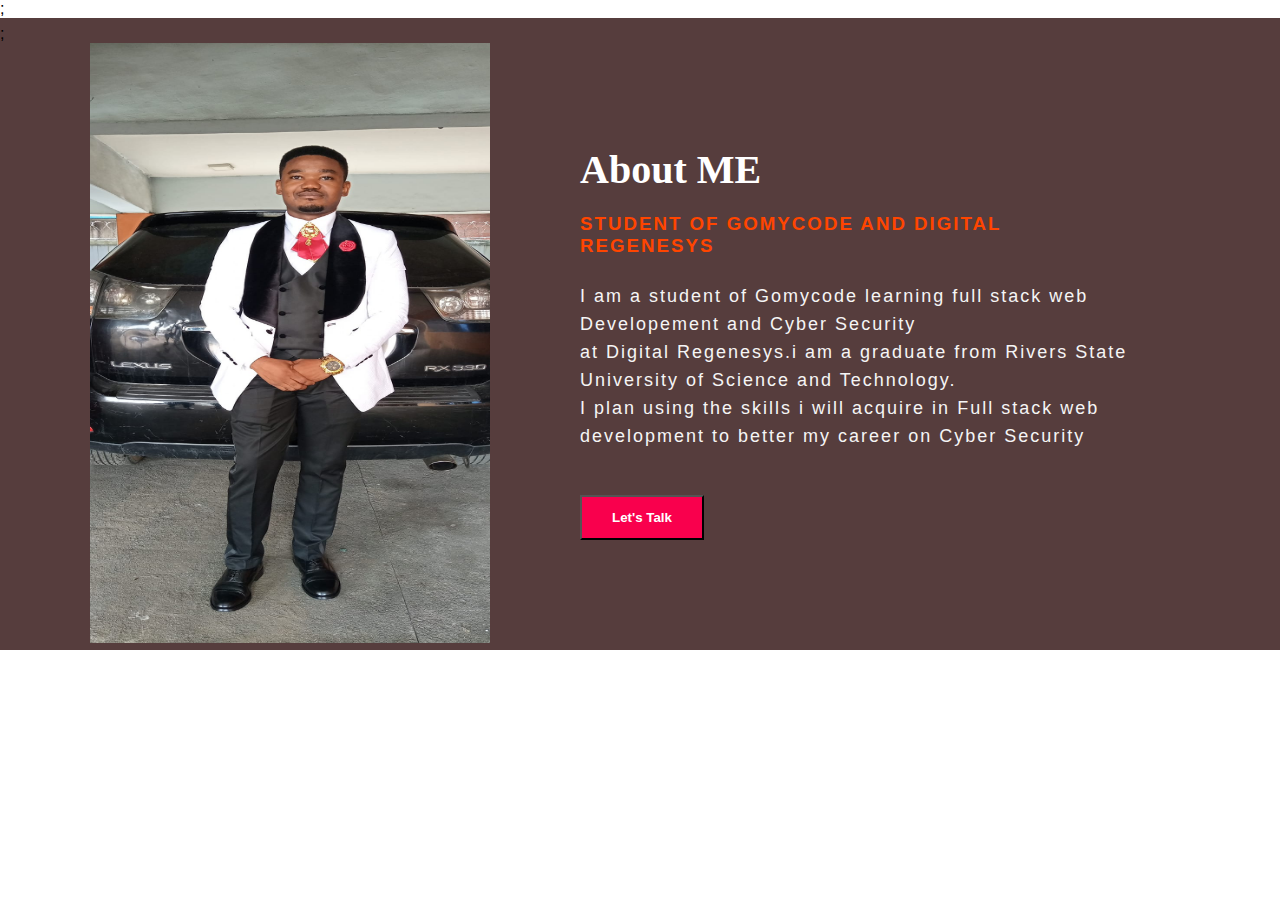
<file: About.html>
<!DOCTYPE html>
<html>
    <head>
         <title>ABOUT IBE SAMUEL CHIMANKPAM</title>
         <link rel ="Stylesheet" href="About.css">;
         <link rel = "preconnect" href="https://fonts.google.com">
         <link rel = "preconnect" href="https://fonts.gstatic.com" crossorigin>
         <link href = "https://fonts.googleapis.com/css2?family=Poppins:wght@300&display=swap" rel = "stylesheet">
    </head>
<body>
    <section class="About">;
            <div class="main">
               <image src="ABOUTPICS.jpg" class="ABOUTPICS"</image>
               <div class="about-text">
                    <h1> About ME</h1>
                    <h3><span>STUDENT OF GOMYCODE AND DIGITAL REGENESYS</span></h3>
                  <p>I am a student of Gomycode learning full stack web Developement and Cyber Security<br>
                     at Digital Regenesys.i am a graduate from Rivers State University of Science and Technology.<br>
                      I plan using the skills i will acquire in Full stack web development to better my career on Cyber Security<br>
                  </p>
                      <button type="button">Let's Talk</button>

            </DIV>
        </div>
        </section>
</body>




</html>
</file>
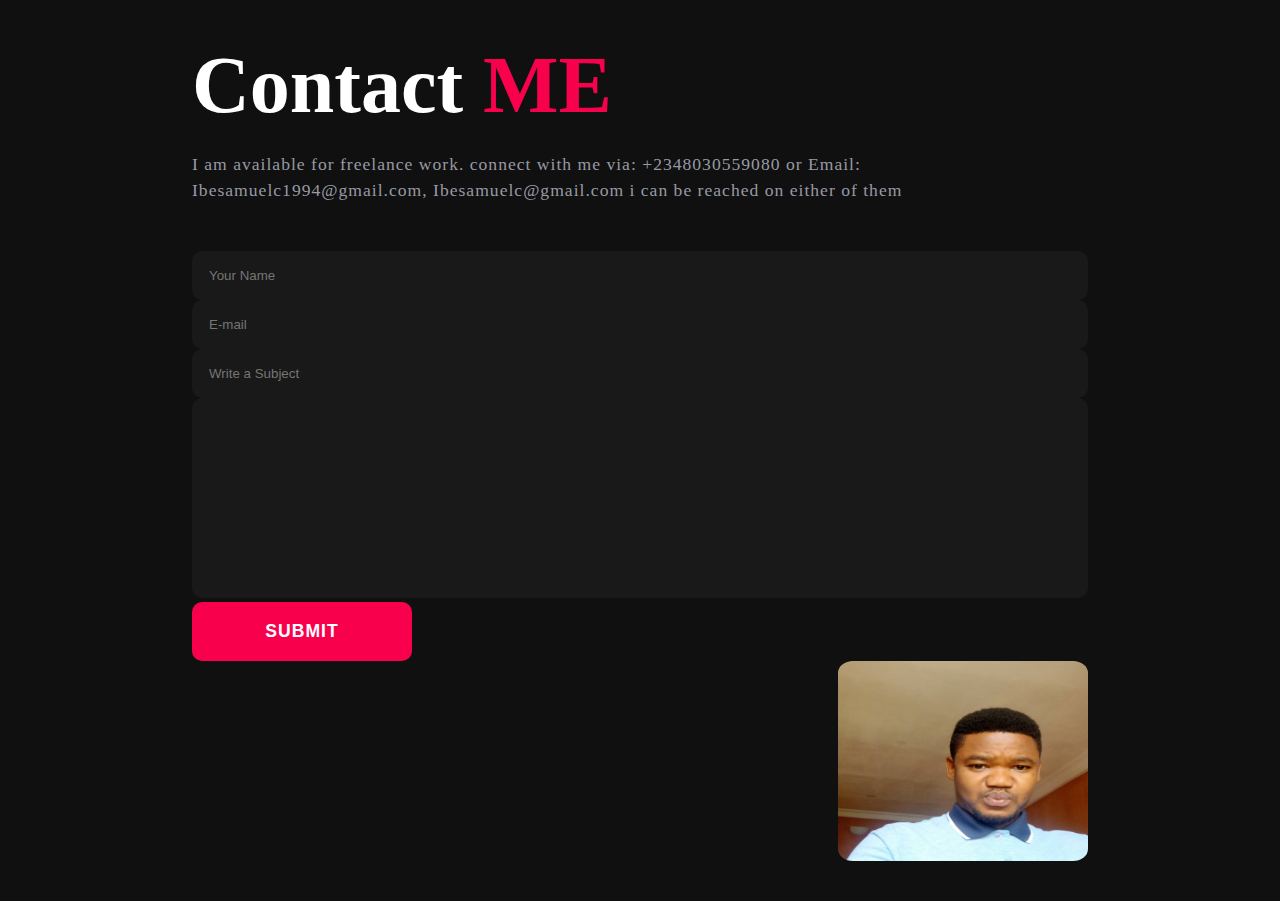
<file: Contact.html>
<!DOCTYPE html>
<html>
    <head>
        <meta charset="utf-8">
        <meta name="viewport" content="width=device-width, initial-scale=1.0">
        <title>My Contact Page</title>
        <link rel="stylesheet" type="text/css" href="Contact.css">
        <link rel="preconnect" href="https://fonts.googleapis.com">
        <link rel="preconnect" href="https://fonts.gstatic.com" crossorigin>
        <link href="https://fonts.googleapis.com/css2?family=Josefin+Sans:ital,wght@0,100..700;1,100..700&display=swap" rel="stylesheet">



    </head>
<body>
    <section class="contact">
        <div class="contact-form">
            <h1>Contact<span>  ME</span></h1>
            <p>I am available for freelance work. connect with me via: +2348030559080 or Email: Ibesamuelc1994@gmail.com, Ibesamuelc@gmail.com i can be reached on either of them</p>
            <form action = "">
            <input type="" placeholder="Your Name" required>
            <input type="email" name="email" id="" placeholder="E-mail" required>
            <input type="" placeholder="Write a Subject" required>
            <textarea name="id=" Cols="30" rows="10" placeholder="Enter your Message" required>
            </textarea>
            <input type="submit" name="" value="submit" Class="btn">
            </form>
          <div class="IMAGE">
                <img src="SAMIBE.jpg">
          </div>     
     </div>

    </section>
</body>





</html>
</file>
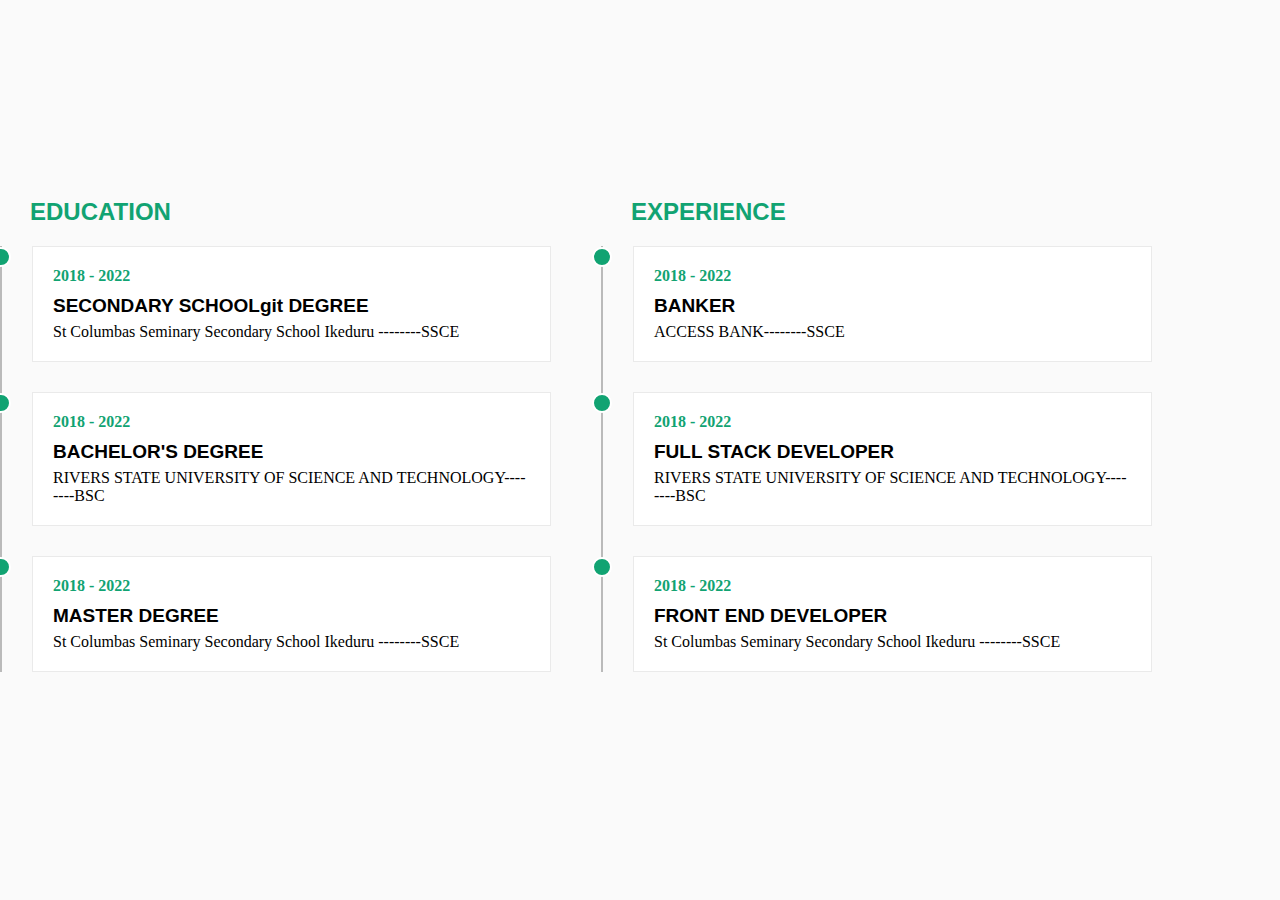
<file: Resume.Html>
<!DOCTYPE html>
<html>
    <head><!---NOTE INFORMATION ENTERTED ON THIS PAGE ARE PARTIALLY NOT CORRECT JUST FOR ASIGNMENT USE-->
        <!-----********************************link to the style sheet----->
        <link rel="stylesheet" type="text/css" href="Resume.css" />
        <meta name="viewport" content="width=device-width, initial-scale=1.0">
        <title>Resume</title>
    </head>

    <body>
        <div class="container">
            <main class="row">
                <!-- ****************    Education Section Starts    -->
                <section class="col">
                    <header class="title">
                        <h2>EDUCATION</h2>
                    </header>
                    <div class="contents">
                        <div class="box">
                            <h4>2018 - 2022</h4>
                            <h3>SECONDARY SCHOOLgit DEGREE</h3>
                            <p> St Columbas Seminary Secondary School Ikeduru --------SSCE</p>
                        </div>
                        
                        <div class="box">
                            <h4>2018 - 2022</h4>
                            <h3>BACHELOR'S DEGREE</h3>
                            <p> RIVERS STATE UNIVERSITY OF SCIENCE AND TECHNOLOGY--------BSC</p>
                        </div>

                        <div class="box">
                            <h4>2018 - 2022</h4>
                            <h3>MASTER DEGREE</h3>
                            <p> St Columbas Seminary Secondary School Ikeduru --------SSCE</p>
                        </div>
                        <!-- **************Ending of Education Section***************-->
                        <!-- **************Experience S-->

                </section>
<!-- ****************    Education Section Starts    -->
<section class="col">
    <header class="title">
        <h2>EXPERIENCE</h2>
    </header>
    <div class="contents">
        <div class="box">
            <h4>2018 - 2022</h4>
            <h3>BANKER</h3>
            <p> ACCESS BANK--------SSCE</p>
        </div>
        
        <div class="box">
            <h4>2018 - 2022</h4>
            <h3>FULL STACK DEVELOPER</h3>
            <p> RIVERS STATE UNIVERSITY OF SCIENCE AND TECHNOLOGY--------BSC</p>
        </div>

        <div class="box">
            <h4>2018 - 2022</h4>
            <h3>FRONT END DEVELOPER</h3>
            <p> St Columbas Seminary Secondary School Ikeduru --------SSCE</p>
        </div>
        <!-----EXPERIENCE SESSION ENDS-->
    </body>
</html>
</file>
<file: About.css>
*{
    padding: 0;
    margin:0;
    font-family: 'Franklin Gothic Medium', 'Arial Narrow', Arial, sans-serif;
    box-sizing: border-box;

}

.About{
width: 100%;
padding: 7px 0px;
background-color:rgb(86, 61, 61);
}
.ABOUTPICS {
    height: 600px;
    width: 400px;
    margin-left: auto; 
    margin-right: auto;  

}
.about-text{
    width: 550px;
}
.main{
    width:1130px;
    max:content 95px;
    margin: 0, auto;
    display: flex;
    align-items:center;
    justify-content: space-around;
}

.about-text h1{
    color:white;
    font-size: 40px;
    text-transform: capitalize;
    margin-bottom: 20px;
    text-align: left;
    font-family:'Gill Sans';
}
.about-text h3{
    color:white;
    font: size 80px;
    text-transform: capitalize;
    margin-bottom: 25px;
    letter-spacing: 2px;
}
span{
    color: orangered;
}
.about-text p{
    color:whitesmoke;
    letter-spacing: 2px;
    line-height:28px;
    font-size: 18px;
    font-family: sans-serif;
    margin-bottom: 45px;
    margin-right: 20;
    margin-left: 40;
    justify-content: space-around;

}

button{
    background:#f9004d;
    color:white;
    text-decoration: none;
    border: 2px solid transperent;
    font-weight: bold;
    padding: 13px 30px;
    border-radius: 30ppx;
    transition:  .4s;
}

button:hover{
    background: transparent;
    border: 2px solid #f9004d;
    cursor: pointer;
}
</file>
<file: Contact.css>
*{
    padding: 0;
    margin:0;
    box-sizing: border-box;
}
/* <uniquifier>: Use a uniquifier for the class name
<weight>: Use a value from 100 to 700*/

.josefin-sans-uniquifier{
  font-family: "Josefin Sans", sans-serif;
  font-optical-sizing: auto;
  font-weight:weight;
  font-style: normal;
}
section{
    padding: 40px 15%;
}

*{
    padding: 0;
    margin:0;
    box-sizing: border-box;
}
/* <uniquifier>: Use a uniquifier for the class name
<weight>: Use a value from 100 to 700*/

.josefin-sans-uniquifier{
    font-family: "Josefin Sans", sans-serif;
    font-optical-sizing: auto;
    font-weight:weight;
    font-style: normal;
}
section{
    padding: 40px 15%;
}
.contact{
    background:  #101010;
    height: 100%;
    width:  100%;
    min-height: 100vh;
    display: grid;
    grid-template-columns: repeat(2,fr);
    align-items: center;
    grid-gap: 6rem;

}
.IMAGE img{
    width: 250px;
    height: 200px;
    border-radius: 6%;
    float:right;
    }
.contact-form h1{
    font-size:80px;
    color:#fff;
    margin-bottom: 20px;
}
span{
    color: #f9004d;
    }
.contact-form p{
    color: #c6c9d8bf;
    letter-spacing: 1px;
    line-height: 26px;
    font-size: 1.1rem;
    margin-bottom: 3.8rem;
}
.contact-form{
    position: relative;
}
.contact-form form input,
form textarea{
    width: 100%;
    padding: 17px;
    border: none;
    outline: none;
    background: #191919;
    color:#fff;
    font: size 1.1rem;
    margin-bottom:O.7rem;
    border-radius: 10px;
}
.contact-form textarea{
    resize: none;
    height:200px;
}
.contact-form form .btn{
    display:inline-block;
    background: #f9004d;
    font-size: 1.1rem;
    letter-spacing: 1px;
    text-transform: uppercase;
    font-weight: 600;
    border: 2px solid transparent;
    border-radius: 10px;
    width: 220px;
    transition: ease .20s;
    cursor: pointer;
}
.contact-form form .btn:hover{
    border:2px solid #f9004d;
    background: transparent;
    transform: scale(1.0);
}

@media (max-width: 80px) {
    
section{
    padding: 60px 3% ;
    transition: .2;
}
    
}

.contact-form h1{
    font: size 60px;
}
.contact-form p{
    margin-bottom: 3rem;

}

@media (max-width:100px){
    .contact{
        grid-gap: 2rem;
        transition: .3s;
    }
}
</file>
<file: Resume.css>
*{
    margin: 0;
    padding: 0;
    box-sizing: border-box;
}
body {
    width : 100%;
    min-height: 100vh;
    background-color: #fafafa;
    display: flex;
    justify-content: center;
    align-items: center;
}
.container{
    width:100%;
    padding: 35px, 10%;
}
.container{
    padding-right: calc(10% - 30px);
}

main.row{
    display: grid;
    grid-template-columns: 1fr 1fr;
    grid-column-gap: 20px;
}
.col header.title{
    font-family: helvetica;
    color:#11a372;
    padding: 0px 0px 20px 30px;
}
.col .contents{
    padding: 0px 30px;
    border-left: 2px solid #bababa;
}

.col .contents .box{
    position: relative;
    padding: 20px;
    border:1px solid #eaeaea;
    background-color: #ffffff;
    cursor: pointer; 
    transition: all 0.4s;
    margin-bottom: 30px;
}

.col .contents .box:hover{
    box-shadow: 0px 3px 12px 0px #ccc;
    border: 1px solid transparent;

}
.col .contents .box::before{
    content:'';
    position:absolute;
    width: 16px;
    height: 16px;
    border-radius: 50%;
    right: calc(100% + 22px);
    top: 0;
    background-color: #11a372;
    border: 2px solid white;
}
.box h4{
    position:relative;
    color: #11a372
}

.box h3{
    font-size: 19px;
    padding: 10px 0px 6px;
    font-family: helvetica;
    color: black;

}/*
.box p{
    line-height: 1.2;
}

@media (min-width: 768px) {
    main.row{
        display: grid;
        grid-template-columns: 1fr 1fr 1fr;
        grid-column-gap: 10px;
    }

    .row .col:nth-child(2){
        margin-top:30px;
    }
}*/
</file>
